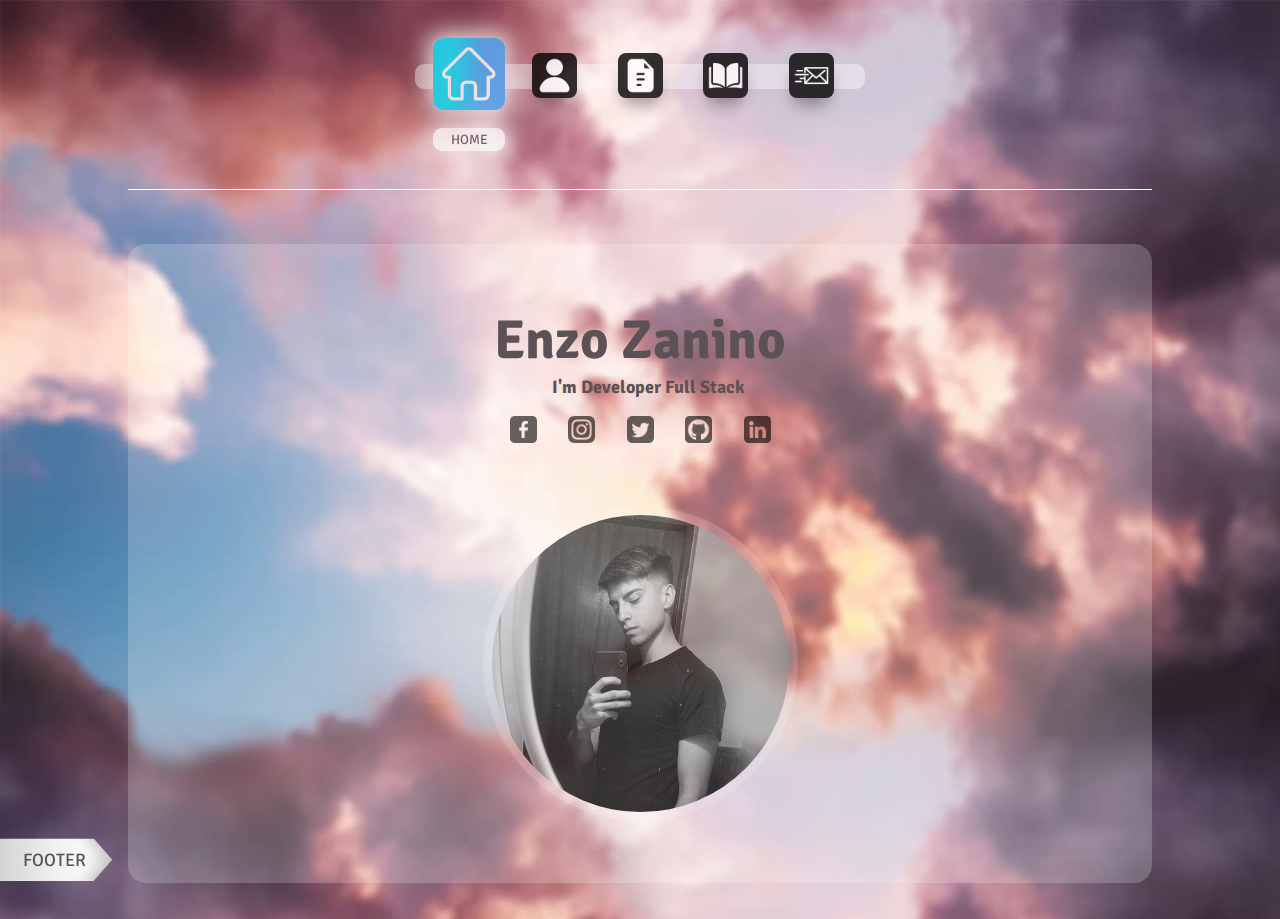
<file: index.html>
<!DOCTYPE html>
<html lang="en">
  <head>
    <meta charset="UTF-8" />
    <meta http-equiv="X-UA-Compatible" content="IE=edge" />
    <meta name="viewport" content="width=device-width, initial-scale=1.0" />
    <link rel="stylesheet" href="./css/style.css" />
    <!-- FUENTES -->
    <link rel="preconnect" href="https://fonts.googleapis.com">
    <link rel="preconnect" href="https://fonts.gstatic.com" crossorigin>
    <link href="https://fonts.googleapis.com/css2?family=Signika:wght@300;400;500&display=swap" rel="stylesheet">
    <!-- /FUENTES -->
    <meta name="description" content="Portfolio de Enzo Gabriel Zanino desarrollador Full Stack">
    <meta name="keywords" content="Portfolio, Cv, Argentina, San Luis, Villa Mercedes, Redes Sociales, Redes, FullStack, 
    Full Stack, Web Developer, Desarrollador Full Stack, Desarrollador FullStack, FrontEnd, Frontend, Backend, WEB">
    <title>HOME Enzo Zanino</title>
  </head>
  <body class="contenedor-general">
    <header class="contenedor-1">
      <div class="barra-menu">
        <div class="iconos">
          <a href="./index.html">
            <div class="seccion-home-in">
              <div class="icon-home-in">
              </div>
              <div class="name-home-in">
                <p>HOME</p>
              </div>
            </div>
          </a>
          <a href="./pages/4about.html">
            <div class="seccion-about">
              <div class="icon-about">
              </div>
              <div class="name-about">
                <p>ABOUT</p>
              </div>
            </div>
          </a>
          <a href="./pages/5resume.html">
            <div class="seccion-resume">
              <div class="icon-resume">
              </div>
              <div class="name-resume">
                <p>RESUME</p>
              </div>
            </div>
          </a>
          <a href="./pages/6portfolio.html">
            <div class="seccion-portfolio">
              <div class="icon-portfolio">
              </div>
              <div class="name-portfolio">
                <p>PORTFOLIO</p>
              </div>
            </div>
          </a>
          <a href="./pages/7contact.html">
            <div class="seccion-contact">
              <div class="icon-contact">
              </div>
              <div class="name-contact">
                <p>CONTACT</p>
              </div>
            </div>
          </a>
        </div>
      </div>
    </header>
    <div class="linea-intermedia"></div>
    <main class="contenedor-2">
      <div class="contenedor-divisor-index">
        <div class="content-left">
          <h1>Enzo Zanino</h1>
          <h2>I'm Developer Full Stack</h2>
          <div class="social-links">
            <a href="https://www.facebook.com/EnzoZanino2010" target="_blank"><div class="icon-facebook"></div></a>
            <a href="https://www.instagram.com/enzozanino/" target="_blank"><div class="icon-instagram"></div></a>
            <a href="https://twitter.com/EnzoZa00" target="_blank"><div class="icon-twitter"></div></a>
            <a href="https://github.com/EnzoZanino" target="_blank"><div class="icon-github"></div></a>
            <a href="https://www.linkedin.com/in/enzo-zanino-b70b77272/" target="_blank"><div class="icon-linkedin" target="_blank"></div></a>
          </div>
        </div>
        <div class="content-right">
          <div class="circle-perfil-e">
            <div class="circle-perfil-i"></div>
          </div>
        </div>
      </div>
    </main>
    <footer>
      <input type="checkbox" id="ribbon-footer">
      <label class="ribbon" for="ribbon-footer">
        <div class="txt-footer">
          <p>FOOTER</p>
        </div>
        <div class="footer-active">
          <p>COPYRIGHT ©All rights reserved</p>
        </div>
      </label>
    </footer>
  </body>
</html>
</file>
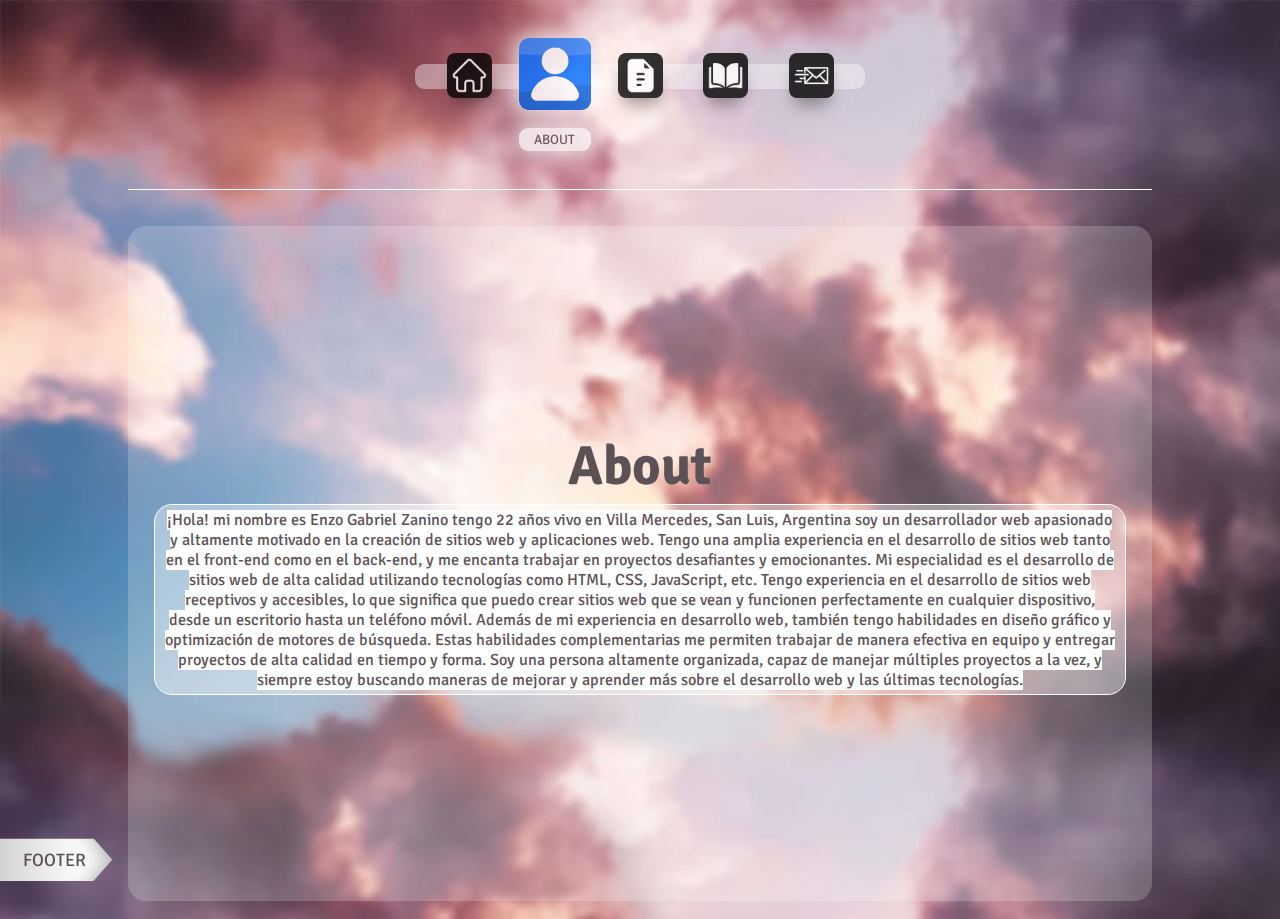
<file: pages/4about.html>
<!DOCTYPE html>
<html lang="en">
    <head>
        <meta charset="UTF-8" />
        <meta http-equiv="X-UA-Compatible" content="IE=edge" />
        <meta name="viewport" content="width=device-width, initial-scale=1.0" />
        <link rel="stylesheet" href="../css/style.css" />
        <!-- FUENTES -->
        <link rel="preconnect" href="https://fonts.googleapis.com">
        <link rel="preconnect" href="https://fonts.gstatic.com" crossorigin>
        <link href="https://fonts.googleapis.com/css2?family=Signika:wght@300;400;500&display=swap" rel="stylesheet">
        <!-- /FUENTES -->
        <meta name="description" content="Sobre mí Enzo Gabriel Zanino como desarrollador Full Stack">
        <meta name="keywords" content="Portfolio, Cv, Argentina, San Luis, Villa Mercedes, Redes Sociales, Redes, FullStack, 
        Full Stack, Web Developer, Desarrollador Full Stack, Desarrollador FullStack, FrontEnd, Frontend, Backend, WEB">
        <title>ABOUT</title>
    </head>
    <body class="contenedor-general">
        <header class="contenedor-1">
            <div class="barra-menu">
                <div class="iconos">
                <a href="../index.html">
                    <div class="seccion-home">
                        <div class="icon-home">
                        </div>
                        <div class="name-home">
                            <p>HOME</p>
                        </div>
                    </div>
                </a>
                <a href="../pages/4about.html">
                    <div class="seccion-about-in">
                        <div class="icon-about-in">
                        </div>
                        <div class="name-about-in">
                            <p>ABOUT</p>
                        </div>
                    </div>
                </a>
                <a href="../pages/5resume.html">
                    <div class="seccion-resume">
                        <div class="icon-resume">
                        </div>
                        <div class="name-resume">
                            <p>RESUME</p>
                        </div>
                    </div>
                </a>
                <a href="../pages/6portfolio.html">
                    <div class="seccion-portfolio">
                        <div class="icon-portfolio">
                        </div>
                        <div class="name-portfolio">
                            <p>PORTFOLIO</p>
                        </div>
                    </div>
                </a>
                <a href="../pages/7contact.html">
                    <div class="seccion-contact">
                        <div class="icon-contact">
                        </div>
                        <div class="name-contact">
                            <p>CONTACT</p>
                        </div>
                    </div>
                </a>
                </div>
            </div>
        </header>
        <div class="linea-intermedia"></div>
        <main class="contenedor-2">
            <div class="contenedor-divisor">
                <div class="contenedor-texto-about">
                    <h1>About</h1>
                    <p>
                        <mark>
                            ¡Hola! mi nombre es Enzo Gabriel Zanino tengo 22 años vivo en Villa Mercedes, San Luis, Argentina soy un desarrollador web apasionado y altamente motivado en la creación de sitios web y aplicaciones web. Tengo una amplia experiencia en el desarrollo de sitios web tanto en el front-end como en el back-end, y me encanta trabajar en proyectos desafiantes y emocionantes.
                            Mi especialidad es el desarrollo de sitios web de alta calidad utilizando tecnologías como HTML, CSS, JavaScript, etc. Tengo experiencia en el desarrollo de sitios web receptivos y accesibles, lo que significa que puedo crear sitios web que se vean y funcionen perfectamente en cualquier dispositivo, desde un escritorio hasta un teléfono móvil.
                            Además de mi experiencia en desarrollo web, también tengo habilidades en diseño gráfico y optimización de motores de búsqueda. Estas habilidades complementarias me permiten trabajar de manera efectiva en equipo y entregar proyectos de alta calidad en tiempo y forma.
                            Soy una persona altamente organizada, capaz de manejar múltiples proyectos a la vez, y siempre estoy buscando maneras de mejorar y aprender más sobre el desarrollo web y las últimas tecnologías.
                        </mark>
                    </p>
                </div>
            </div>
        </main>
    </body>
    <footer>
        <input type="checkbox" id="ribbon-footer">
        <label class="ribbon" for="ribbon-footer">
            <div class="txt-footer">
            <p>FOOTER</p>
            </div>
            <div class="footer-active">
            <p>©All rights reserved</p>
            </div>
        </label>
    </footer>
</html>
</file>
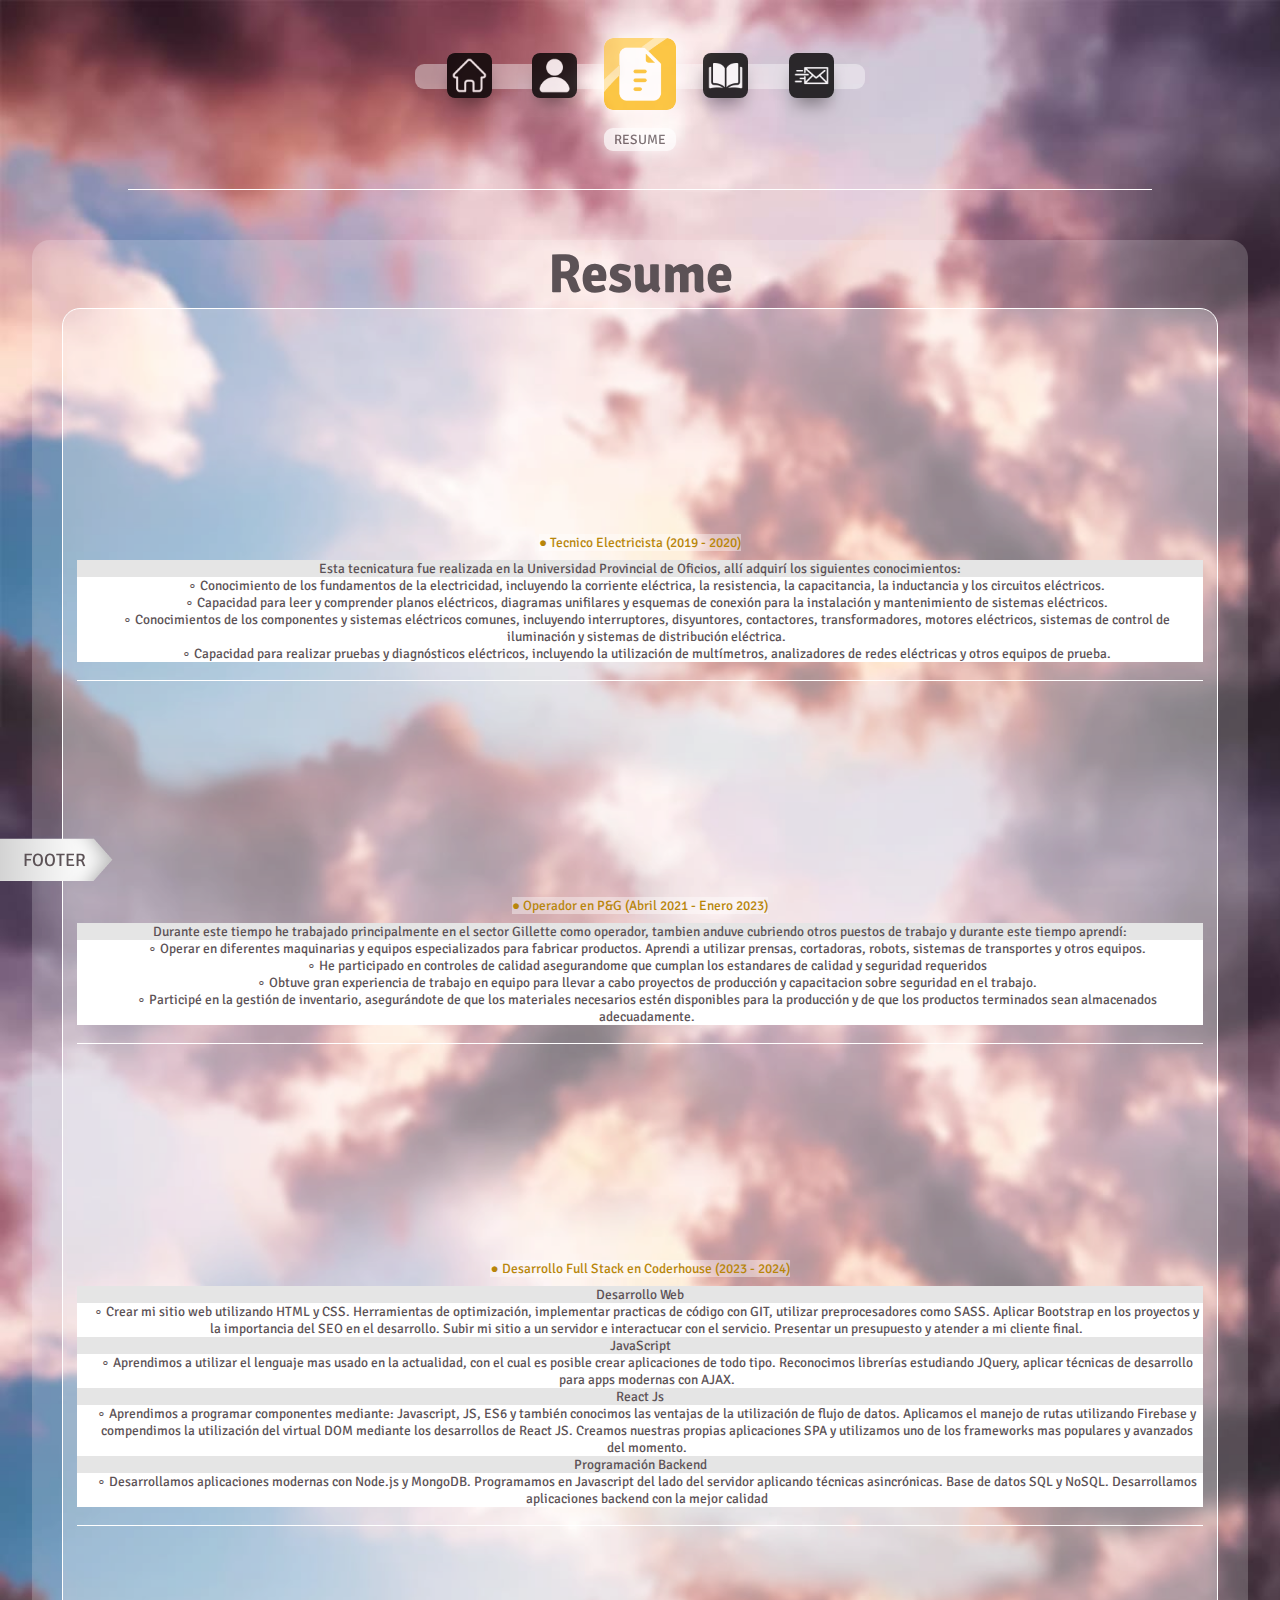
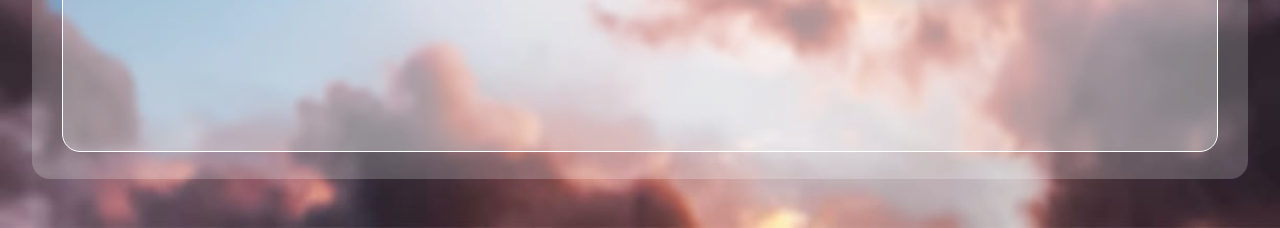
<file: pages/5resume.html>
<!DOCTYPE html>
<html lang="en">
    <head>
        <meta charset="UTF-8" />
        <meta http-equiv="X-UA-Compatible" content="IE=edge" />
        <meta name="viewport" content="width=device-width, initial-scale=1.0" />
        <link rel="stylesheet" href="../css/style.css" />
        <!-- FUENTES -->
        <link rel="preconnect" href="https://fonts.googleapis.com">
        <link rel="preconnect" href="https://fonts.gstatic.com" crossorigin>
        <link href="https://fonts.googleapis.com/css2?family=Signika:wght@300;400;500&display=swap" rel="stylesheet">
        <!-- /FUENTES -->
        <meta name="description" content="Experiencia y formacion academica Enzo Gabriel Zanino">
        <meta name="keywords" content="Portfolio, Cv, Argentina, San Luis, Villa Mercedes, Redes Sociales, Redes, FullStack, 
        Full Stack, Web Developer, Desarrollador Full Stack, Desarrollador FullStack, FrontEnd, Frontend, Backend, WEB">
        <title>RESUME</title>
    </head>
    <body class="contenedor-general">
        <div class="contenedor-1">
            <div class="barra-menu">
                <div class="iconos">
                    <a href="../index.html">
                        <div class="seccion-home">
                            <div class="icon-home">
                            </div>
                            <div class="name-home">
                                <p>HOME</p>
                            </div>
                        </div>
                    </a>
                <a href="../pages/4about.html">
                    <div class="seccion-about">
                        <div class="icon-about">
                        </div>
                        <div class="name-about">
                            <p>ABOUT</p>
                        </div>
                    </div>
                </a>
                <a href="../pages/5resume.html">
                    <div class="seccion-resume-in">
                        <div class="icon-resume-in">
                        </div>
                        <div class="name-resume-in">
                            <p>RESUME</p>
                        </div>
                    </div>
                </a>
                <a href="../pages/6portfolio.html">
                    <div class="seccion-portfolio">
                        <div class="icon-portfolio">
                        </div>
                        <div class="name-portfolio">
                            <p>PORTFOLIO</p>
                        </div>
                    </div>
                </a>
                <a href="../pages/7contact.html">
                    <div class="seccion-contact">
                        <div class="icon-contact">
                        </div>
                        <div class="name-contact">
                            <p>CONTACT</p>
                        </div>
                    </div>
                </a>
                </div>
            </div>
        </div>
        <div class="linea-intermedia"></div>
        <div class="contenedor-2 contenedor2-resume">
            <div class="contenedor-divisor-resume">
                <div class="contenido-resume">
                    <h1>Resume</h1>
                    <div class="edu-exp">
                        <div class="tecnico-electricista">
                            <p class="titulo-exp">
                                ● Tecnico Electricista (2019 - 2020)
                            </p>
                            <div class="descripcion">
                                <p class="seccion-exp">Esta tecnicatura fue realizada en la Universidad Provincial de Oficios, allí adquirí 
                                    los siguientes conocimientos:
                                </p>
                                <p class="descripcion-exp"> ∘ Conocimiento de los fundamentos de la electricidad, incluyendo la corriente eléctrica, la resistencia, 
                                    la capacitancia, la inductancia y los circuitos eléctricos.</p>
                                <p class="descripcion-exp"> ∘ Capacidad para leer y comprender planos eléctricos, diagramas unifilares y esquemas de 
                                    conexión para la instalación y mantenimiento de sistemas eléctricos.</p>
                                <p class="descripcion-exp"> ∘ Conocimientos de los componentes y sistemas eléctricos comunes, incluyendo interruptores, 
                                    disyuntores, contactores, transformadores, motores eléctricos, sistemas de control de iluminación 
                                    y sistemas de distribución eléctrica.</p>
                                <p class="descripcion-exp"> ∘ Capacidad para realizar pruebas y diagnósticos eléctricos, incluyendo la utilización de multímetros, 
                                    analizadores de redes eléctricas y otros equipos de prueba.</p>
                            </div>
                        </div>
                        <div class="operador">
                            <p class="titulo-exp"> 
                                ● Operador en P&G (Abril 2021 - Enero 2023)
                            </p>
                            <div class="descripcion">
                                <p class="seccion-exp"> Durante este tiempo he trabajado principalmente en el sector Gillette como operador,
                                    tambien anduve cubriendo otros puestos de trabajo y durante este tiempo aprendí:
                                </p>
                                <p class="descripcion-exp"> ∘ Operar en diferentes maquinarias y equipos especializados para fabricar
                                    productos. Aprendi a utilizar prensas, cortadoras, robots, sistemas de transportes y otros equipos.
                                </p>
                                <p class="descripcion-exp"> ∘ He participado en controles de calidad asegurandome que cumplan los estandares de calidad y seguridad requeridos</p>
                                <p class="descripcion-exp"> ∘ Obtuve gran experiencia de trabajo en equipo para llevar a cabo proyectos de producción y capacitacion
                                    sobre seguridad en el trabajo.
                                </p>
                                <p class="descripcion-exp"> ∘ Participé en la gestión de inventario, 
                                    asegurándote de que los materiales necesarios estén disponibles para la producción y de que los productos 
                                    terminados sean almacenados adecuadamente.
                                </p>
                            </div>
                        </div>
                        <div class="desarrollo-web">
                            <p class="titulo-exp"> 
                                ● Desarrollo Full Stack en Coderhouse (2023 - 2024)
                            </p>
                            <div class="descripcion">
                                <!-- <p> Esta carrera Full Stack me ha permitido desarrollar una variedad de habilidades y 
                                    conocimientos que me han preparado para enfrentar los desafíos del desarrollo de software de 
                                    manera eficiente y efectiva. He aprendido a trabajar en equipo, a diseñar y desarrollar 
                                    aplicaciones escalables y seguras, y a aplicar metodologías ágiles para proyectos de desarrollo 
                                    de software exitosos.
                                </p> -->
                                <p class="seccion-exp"> Desarrollo Web </p>
                                <p class="descripcion-exp"> ∘ Crear mi sitio web utilizando HTML y CSS. Herramientas de optimización, implementar 
                                    practicas de código con GIT, utilizar preprocesadores como SASS. Aplicar Bootstrap en los proyectos y la 
                                    importancia del SEO en el desarrollo. Subir mi sitio a un servidor e interactucar con el servicio. Presentar un 
                                    presupuesto y atender a mi cliente final.
                                </p>
                                <p class="seccion-exp"> JavaScript </p>
                                <p class="descripcion-exp"> ∘ Aprendimos a utilizar el lenguaje mas usado en la actualidad, con el cual es 
                                    posible crear aplicaciones de todo tipo. Reconocimos librerías estudiando JQuery, aplicar técnicas de 
                                    desarrollo para apps modernas con AJAX.
                                </p>
                                <p class="seccion-exp"> React Js </p>
                                <p class="descripcion-exp"> ∘ Aprendimos a programar componentes mediante: Javascript, JS, ES6 y también 
                                    conocimos las ventajas de la utilización de flujo de datos. Aplicamos el manejo de rutas utilizando 
                                    Firebase y compendimos la utilización del virtual DOM mediante los desarrollos de React JS. Creamos 
                                    nuestras propias aplicaciones SPA y utilizamos uno de los frameworks mas populares y avanzados del momento.
                                </p>
                                <p class="seccion-exp"> Programación Backend </p>
                                <p class="descripcion-exp"> ∘ Desarrollamos aplicaciones modernas con Node.js y MongoDB. Programamos en Javascript 
                                    del lado del servidor aplicando técnicas asincrónicas. Base de datos SQL y NoSQL. Desarrollamos aplicaciones 
                                    backend con la mejor calidad
                                </p>
                            </div> 
                        </div>
                    </div>
                </div>
            </div>
        </div>
    </body>
    <footer>
        <input type="checkbox" id="ribbon-footer">
        <label class="ribbon" for="ribbon-footer">
            <div class="txt-footer">
            <p>FOOTER</p>
            </div>
            <div class="footer-active">
            <p>©All rights reserved</p>
            </div>
        </label>
    </footer>
</html>
</file>
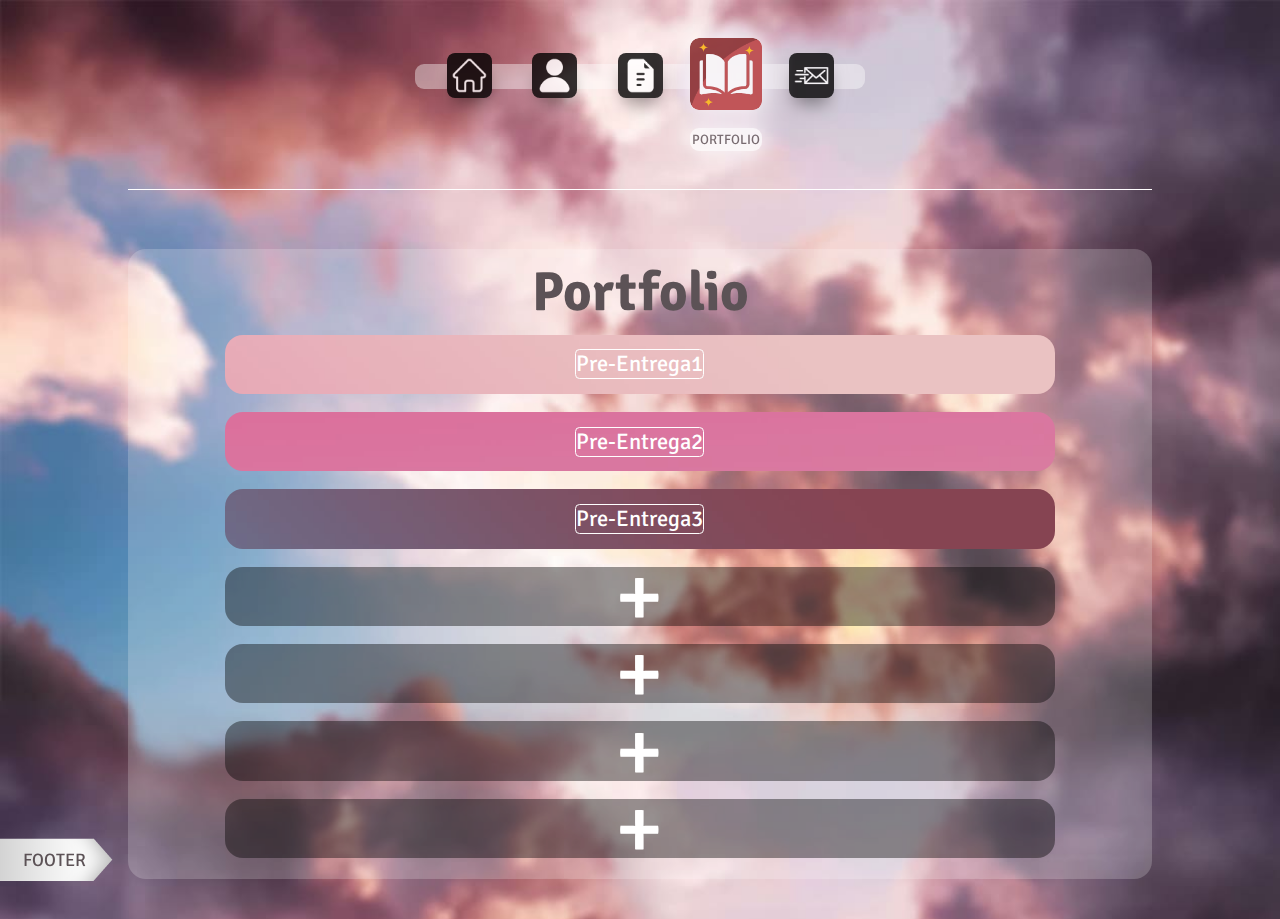
<file: pages/6portfolio.html>
<!DOCTYPE html>
<html lang="en">
    <head>
        <meta charset="UTF-8" />
        <meta http-equiv="X-UA-Compatible" content="IE=edge" />
        <meta name="viewport" content="width=device-width, initial-scale=1.0" />
        <link rel="stylesheet" href="../css/style.css" />
        <!-- FUENTES -->
        <link rel="preconnect" href="https://fonts.googleapis.com">
        <link rel="preconnect" href="https://fonts.gstatic.com" crossorigin>
        <link href="https://fonts.googleapis.com/css2?family=Signika:wght@300;400;500&display=swap" rel="stylesheet">
        <!-- /FUENTES -->
        <title>PORTFOLIO</title>
    </head>
    <body class="contenedor-general">
        <main class="contenedor-general">
            <header class="contenedor-1">
                <div class="barra-menu">
                    <div class="iconos">
                        <a href="../index.html">
                            <div class="seccion-home">
                                <div class="icon-home">
                                </div>
                                <div class="name-home">
                                    <p>HOME</p>
                                </div>
                            </div>
                        </a>
                    <a href="../pages/4about.html">
                        <div class="seccion-about">
                            <div class="icon-about">
                            </div>
                            <div class="name-about">
                                <p>ABOUT</p>
                            </div>
                        </div>
                    </a>
                    <a href="../pages/5resume.html">
                        <div class="seccion-resume">
                            <div class="icon-resume">
                            </div>
                            <div class="name-resume">
                                <p>RESUME</p>
                            </div>
                        </div>
                    </a>
                    <a href="../pages/6portfolio.html">
                        <div class="seccion-portfolio-in">
                            <div class="icon-portfolio-in">
                            </div>
                            <div class="name-portfolio-in">
                                <p>PORTFOLIO</p>
                            </div>
                        </div>
                    </a>
                    <a href="../pages/7contact.html">
                        <div class="seccion-contact">
                            <div class="icon-contact">
                            </div>
                            <div class="name-contact">
                                <p>CONTACT</p>
                            </div>
                        </div>
                    </a>
                    </div>
                </div>
            </header>
            <div class="linea-intermedia"></div>
            <main class="contenedor-2">
                <div class="contenedor-divisor-portfolio">
                    <div class="contenido-portfolio">
                        <h1>Portfolio</h1>
                        <div class="grid-contenido">
                            <div class="proyecto1">
                                <a href="https://enzozanino.github.io/pre-entrega1/" target="_blank">
                                    <p class="entrega">
                                        Pre-Entrega1
                                    </p>
                                </a>
                            </div>
                            <div class="proyecto2">
                                <a href="https://enzozanino.github.io/pre-entrega2/" target="_blank">
                                    <p class="entrega">
                                        Pre-Entrega2
                                    </p>
                                </a>
                            </div>
                            <div class="proyecto3">
                                <a href="https://enzozanino.github.io/pre_entrega3/" target="_blank">
                                    <p class="entrega">
                                        Pre-Entrega3
                                    </p>
                                </a>
                            </div>
                            <div class="agregar4">
                                <p class="mas">
                                    +
                                </p>
                            </div>
                            <div class="agregar2">
                                <p class="mas">
                                    +
                                </p>
                            </div>
                            <div class="agregar1">
                                <p class="mas">
                                    +
                                </p>
                            </div>
                            <div class="agregar11">
                                <p class="mas">
                                    +
                                </p>
                            </div>
                        </div>
                    </div>
                </div>
            </main>
        </main>
    </body>
    <footer>
        <input type="checkbox" id="ribbon-footer">
        <label class="ribbon" for="ribbon-footer">
            <div class="txt-footer">
            <p>FOOTER</p>
            </div>
            <div class="footer-active">
            <p>©All rights reserved</p>
            </div>
        </label>
    </footer>
</html>
</file>
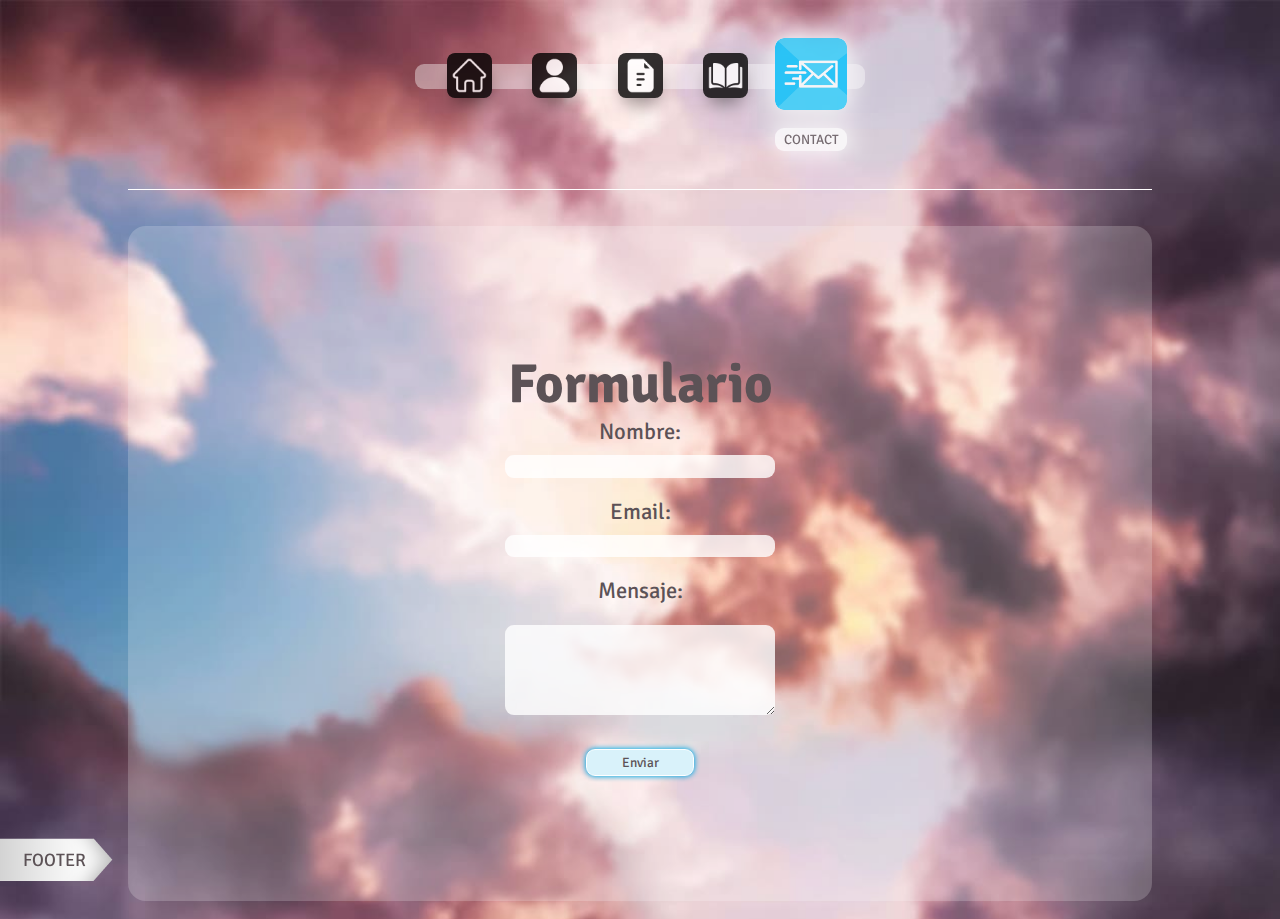
<file: pages/7contact.html>
<!DOCTYPE html>
<html lang="en">
    <head>
        <meta charset="UTF-8" />
        <meta http-equiv="X-UA-Compatible" content="IE=edge" />
        <meta name="viewport" content="width=device-width, initial-scale=1.0" />
        <link rel="stylesheet" href="../css/style.css" />
        <!-- FUENTES -->
        <link rel="preconnect" href="https://fonts.googleapis.com">
        <link rel="preconnect" href="https://fonts.gstatic.com" crossorigin>
        <link href="https://fonts.googleapis.com/css2?family=Signika:wght@300;400;500&display=swap" rel="stylesheet">
        <!-- /FUENTES -->
        <meta name="description" content="Formulario para contactar con Enzo Gabriel Zanino">
        <meta name="keywords" content="Portfolio, Cv, Argentina, San Luis, Villa Mercedes, Redes Sociales, Redes, FullStack, 
        Full Stack, Web Developer, Desarrollador Full Stack, Desarrollador FullStack, FrontEnd, Frontend, Backend, WEB">
        <title>CONTACT</title>
    </head>
    <body class="contenedor-general">
        <header class="contenedor-1">
            <div class="barra-menu">
                <div class="iconos">
                    <a href="../index.html">
                        <div class="seccion-home">
                            <div class="icon-home">
                            </div>
                            <div class="name-home">
                                <p>HOME</p>
                            </div>
                        </div>
                    </a>
                <a href="../pages/4about.html">
                    <div class="seccion-about">
                        <div class="icon-about">
                        </div>
                        <div class="name-about">
                            <p>ABOUT</p>
                        </div>
                    </div>
                </a>
                <a href="../pages/5resume.html">
                    <div class="seccion-resume">
                        <div class="icon-resume">
                        </div>
                        <div class="name-resume">
                            <p>RESUME</p>
                        </div>
                    </div>
                </a>
                <a href="../pages/6portfolio.html">
                    <div class="seccion-portfolio">
                        <div class="icon-portfolio">
                        </div>
                        <div class="name-portfolio">
                            <p>PORTFOLIO</p>
                        </div>
                    </div>
                </a>
                <a href="../pages/7contact.html">
                    <div class="seccion-contact-in">
                        <div class="icon-contact-in">
                        </div>
                        <div class="name-contact-in">
                            <p>CONTACT</p>
                        </div>
                    </div>
                </a>
                </div>
            </div>
        </header>
        <div class="linea-intermedia"></div>
        <main class="contenedor-2">
            <div class="contenedor-divisor">
                <div class="contenido-contact">
                    <h1>Formulario</h1>
                    <form action="enviar.php" method="post">
                        <label for="nombre">Nombre:</label>
                        <input type="text" id="nombre" name="nombre"><br><br>
                        <label for="email">Email:</label>
                        <input type="email" id="email" name="email"><br><br>
                        <label for="mensaje">Mensaje:</label><br>
                        <textarea id="mensaje" name="mensaje" rows="4" cols="50"></textarea><br><br>
                        <input type="button" class="button-submit" value="Enviar">  <!-- type="submit" -->
                    </form>
                </div>
            </div>
        </main>
    </body>
    <footer>
        <input type="checkbox" id="ribbon-footer">
        <label class="ribbon" for="ribbon-footer">
            <div class="txt-footer">
            <p>FOOTER</p>
            </div>
            <div class="footer-active">
            <p>©All rights reserved</p>
            </div>
        </label>
    </footer>
</html>
</file>
<file: css/style.css>
* {
  padding: 0px;
  margin: 0px;
  box-sizing: border-box;
  font-family: "Signika", sans-serif;
  color: rgb(92, 82, 86);
}

h1 {
  font-size: 6.1vh;
}

h2 {
  padding-left: 6.5vh;
  padding-top: 0.2vh;
  font-size: 2vh;
}

/* @Extend */
.seccion-in, .contenedor-general .contenedor-1 .barra-menu .iconos .seccion-contact-in, .contenedor-general .contenedor-1 .barra-menu .iconos .seccion-portfolio-in, .contenedor-general .contenedor-1 .barra-menu .iconos .seccion-resume-in, .contenedor-general .contenedor-1 .barra-menu .iconos .seccion-about-in, .contenedor-general .contenedor-1 .barra-menu .iconos .seccion-home-in {
  display: flex;
  align-items: center;
  height: 8vh;
  width: 18vh;
  margin-left: 10vh;
}

.icon-in, .contenedor-general .contenedor-1 .barra-menu .iconos .seccion-contact-in .icon-contact-in, .contenedor-general .contenedor-1 .barra-menu .iconos .seccion-portfolio-in .icon-portfolio-in, .contenedor-general .contenedor-1 .barra-menu .iconos .seccion-resume-in .icon-resume-in, .contenedor-general .contenedor-1 .barra-menu .iconos .seccion-about-in .icon-about-in, .contenedor-general .contenedor-1 .barra-menu .iconos .seccion-home-in .icon-home-in {
  background-color: white;
  background-size: cover;
  height: 8vh;
  width: 8vh;
  border-radius: 1vh;
  filter: opacity(100%);
  box-shadow: 0px 0px 23px 5px white;
}

.name-in, .contenedor-general .contenedor-1 .barra-menu .iconos .seccion-contact-in .name-contact-in, .contenedor-general .contenedor-1 .barra-menu .iconos .seccion-portfolio-in .name-portfolio-in, .contenedor-general .contenedor-1 .barra-menu .iconos .seccion-resume-in .name-resume-in, .contenedor-general .contenedor-1 .barra-menu .iconos .seccion-about-in .name-about-in, .contenedor-general .contenedor-1 .barra-menu .iconos .seccion-home-in .name-home-in {
  display: flex;
  justify-content: center;
  align-items: center;
  background-color: white;
  box-shadow: 0px 0px 23px 5px white;
  border-radius: 1vh;
  height: 2.5vh;
  width: 8vh;
  margin-left: 2vh;
  transition: 0.5s;
}

.seccion-out, .contenedor-general .contenedor-1 .barra-menu .iconos .seccion-home, .contenedor-general .contenedor-1 .barra-menu .iconos .seccion-contact, .contenedor-general .contenedor-1 .barra-menu .iconos .seccion-portfolio, .contenedor-general .contenedor-1 .barra-menu .iconos .seccion-resume, .contenedor-general .contenedor-1 .barra-menu .iconos .seccion-about {
  display: flex;
  align-items: center;
  height: 5vh;
  width: 18vh;
  transition: 1s;
  margin-left: 13vh;
}

.icon-out, .contenedor-general .contenedor-1 .barra-menu .iconos .seccion-home .icon-home, .contenedor-general .contenedor-1 .barra-menu .iconos .seccion-contact .icon-contact, .contenedor-general .contenedor-1 .barra-menu .iconos .seccion-portfolio .icon-portfolio, .contenedor-general .contenedor-1 .barra-menu .iconos .seccion-resume .icon-resume, .contenedor-general .contenedor-1 .barra-menu .iconos .seccion-about .icon-about {
  background-color: white;
  height: 5vh;
  width: 5vh;
  background-size: cover;
  border-radius: 8px;
  box-shadow: 0px 12px 18px -6px black;
  transition: 1s;
}

.icon-hover, .contenedor-general .contenedor-1 .barra-menu .iconos .seccion-home .icon-home:hover, .contenedor-general .contenedor-1 .barra-menu .iconos .seccion-contact .icon-contact:hover, .contenedor-general .contenedor-1 .barra-menu .iconos .seccion-portfolio .icon-portfolio:hover, .contenedor-general .contenedor-1 .barra-menu .iconos .seccion-resume .icon-resume:hover, .contenedor-general .contenedor-1 .barra-menu .iconos .seccion-about .icon-about:hover {
  margin-left: -1.5vh;
  box-shadow: 0px 0px 23px 5px white;
  background-size: cover;
  height: 8vh;
  width: 8vh;
  border-radius: 12px;
  filter: opacity(100%);
}

.name-out, .contenedor-general .contenedor-1 .barra-menu .iconos .seccion-home .name-home, .contenedor-general .contenedor-1 .barra-menu .iconos .seccion-contact .name-contact, .contenedor-general .contenedor-1 .barra-menu .iconos .seccion-portfolio .name-portfolio, .contenedor-general .contenedor-1 .barra-menu .iconos .seccion-resume .name-resume, .contenedor-general .contenedor-1 .barra-menu .iconos .seccion-about .name-about {
  display: flex;
  justify-content: center;
  align-items: center;
  z-index: -1;
  position: relative;
  right: 6.5vh;
  border-radius: 1vh;
  height: 1.25vh;
  width: 4vh;
  margin-left: 2vh;
  background-color: white;
  transition: 0.5s;
  font-size: 1vh;
}

.icon-hover-out, .contenedor-general .contenedor-1 .barra-menu .iconos .seccion-home:hover .icon-home, .contenedor-general .contenedor-1 .barra-menu .iconos .seccion-contact:hover .icon-contact, .contenedor-general .contenedor-1 .barra-menu .iconos .seccion-portfolio:hover .icon-portfolio, .contenedor-general .contenedor-1 .barra-menu .iconos .seccion-resume:hover .icon-resume, .contenedor-general .contenedor-1 .barra-menu .iconos .seccion-about:hover .icon-about {
  margin-left: -1.5vh;
  box-shadow: 0px 0px 23px 5px white;
  background-size: cover;
  height: 8vh;
  width: 8vh;
  border-radius: 12px;
  filter: opacity(100%);
}

.name-hover-out, .contenedor-general .contenedor-1 .barra-menu .iconos .seccion-home:hover .name-home, .contenedor-general .contenedor-1 .barra-menu .iconos .seccion-contact:hover .name-contact, .contenedor-general .contenedor-1 .barra-menu .iconos .seccion-portfolio:hover .name-portfolio, .contenedor-general .contenedor-1 .barra-menu .iconos .seccion-resume:hover .name-resume, .contenedor-general .contenedor-1 .barra-menu .iconos .seccion-about:hover .name-about {
  transform: translateX(6.5vh);
  height: 2.5vh;
  width: 8vh;
  font-size: 1.5vh;
  box-shadow: 0px 0px 23px 5px white;
}

.icon-socials, .contenedor-general .contenedor-2 .contenedor-divisor-index .content-left .social-links .icon-linkedin, .contenedor-general .contenedor-2 .contenedor-divisor-index .content-left .social-links .icon-github, .contenedor-general .contenedor-2 .contenedor-divisor-index .content-left .social-links .icon-twitter, .contenedor-general .contenedor-2 .contenedor-divisor-index .content-left .social-links .icon-instagram, .contenedor-general .contenedor-2 .contenedor-divisor-index .content-left .social-links .icon-facebook {
  height: 3vh;
  width: 3vh;
  border-radius: 0.5vh;
  transition: 0.5s;
  background-size: cover;
}

/* @Extend */
/* @MAP */
/* @MAP */
.contenedor-general {
  height: 100vh;
  width: 100%;
  display: flex;
  justify-content: center;
  align-items: center;
  background-image: url(../img/cielo2large.jpg);
  background-size: cover;
}
.contenedor-general .contenedor-1 {
  height: 100vh;
  width: 18%;
  display: flex;
  justify-content: start;
  align-items: center;
  color: black;
  font-size: 1.5vh;
  font-family: "Signika", sans-serif;
}
.contenedor-general .contenedor-1 .barra-menu {
  margin-left: 30%;
  height: 50vh;
  width: 2.75vh;
  display: flex;
  flex-direction: column;
  justify-content: center;
  align-items: center;
  border-radius: 1vh;
  background-image: url(../img/backgroundOPC/white50.png);
  filter: opacity(80%);
  transition: 1.5s;
}
.contenedor-general .contenedor-1 .barra-menu:hover {
  height: 52vh;
  filter: opacity(90%);
}
.contenedor-general .contenedor-1 .barra-menu .iconos {
  height: 95%;
  width: 100%;
  display: flex;
  flex-direction: column;
  justify-content: space-around;
  align-items: center;
}
.contenedor-general .contenedor-1 .barra-menu .iconos a {
  text-decoration: none;
}
.contenedor-general .contenedor-1 .barra-menu .iconos .seccion-home-in .icon-home-in {
  background-image: url(../img/logo-home2.png);
}
.contenedor-general .contenedor-1 .barra-menu .iconos .seccion-about .icon-about {
  background-image: url(../img/logo-about.png);
}
.contenedor-general .contenedor-1 .barra-menu .iconos .seccion-about .icon-about:hover {
  background-image: url(../img/logo-about2.png);
}
.contenedor-general .contenedor-1 .barra-menu .iconos .seccion-about:hover {
  height: 8vh;
}
.contenedor-general .contenedor-1 .barra-menu .iconos .seccion-about:hover .icon-about {
  background-image: url(../img/logo-about2v2.png);
}
.contenedor-general .contenedor-1 .barra-menu .iconos .seccion-resume .icon-resume {
  background-image: url(../img/logo-resume.png);
}
.contenedor-general .contenedor-1 .barra-menu .iconos .seccion-resume .icon-resume:hover {
  background-image: url(../img/logo-resume2.png);
}
.contenedor-general .contenedor-1 .barra-menu .iconos .seccion-resume:hover {
  height: 8vh;
}
.contenedor-general .contenedor-1 .barra-menu .iconos .seccion-resume:hover .icon-resume {
  background-image: url(../img/logo-resume2v2.png);
}
.contenedor-general .contenedor-1 .barra-menu .iconos .seccion-portfolio .icon-portfolio {
  background-image: url(../img/logo-portfolio.png);
}
.contenedor-general .contenedor-1 .barra-menu .iconos .seccion-portfolio .icon-portfolio:hover {
  background-image: url(../img/logo-portfolio2.png);
}
.contenedor-general .contenedor-1 .barra-menu .iconos .seccion-portfolio:hover {
  height: 8vh;
}
.contenedor-general .contenedor-1 .barra-menu .iconos .seccion-portfolio:hover .icon-portfolio {
  background-image: url(../img/logo-portfolio2.png);
}
.contenedor-general .contenedor-1 .barra-menu .iconos .seccion-contact .icon-contact {
  background-image: url(../img/logo-contacto.png);
}
.contenedor-general .contenedor-1 .barra-menu .iconos .seccion-contact .icon-contact:hover {
  background-image: url(../img/logo-contacto2.png);
}
.contenedor-general .contenedor-1 .barra-menu .iconos .seccion-contact:hover {
  height: 8vh;
}
.contenedor-general .contenedor-1 .barra-menu .iconos .seccion-contact:hover .icon-contact {
  background-image: url(../img/logo-contacto2.png);
}
.contenedor-general .linea-intermedia {
  height: 80vh;
  width: 0.1px;
  border-left: solid 1.5px white;
}
.contenedor-general .contenedor-2 {
  height: 100vh;
  width: 82%;
  display: flex;
  justify-content: center;
  align-items: center;
  margin-top: 2vh;
}
.contenedor-general .contenedor-2 .contenedor-divisor-index {
  display: flex;
  justify-content: space-evenly;
  height: 60vh;
  width: 80%;
  border-radius: 2vh;
  background-image: url(../img/backgroundOPC/white20.png);
}
.contenedor-general .contenedor-2 .contenedor-divisor-index .content-left {
  display: flex;
  flex-direction: column;
  justify-content: center;
  font-family: "Signika", sans-serif;
  border-radius: 2vh;
}
.contenedor-general .contenedor-2 .contenedor-divisor-index .content-left .social-links {
  display: flex;
  justify-content: space-around;
  height: 3vh;
  width: 32.5vh;
  margin-top: 2vh;
  filter: opacity(60%);
}
.contenedor-general .contenedor-2 .contenedor-divisor-index .content-left .social-links .icon-facebook {
  background-image: url(../img/logo-facebook.png);
}
.contenedor-general .contenedor-2 .contenedor-divisor-index .content-left .social-links .icon-facebook:hover {
  background-image: url(../img/logo-facebook2.png);
}
.contenedor-general .contenedor-2 .contenedor-divisor-index .content-left .social-links .icon-instagram {
  background-image: url(../img/logo-instagram.png);
}
.contenedor-general .contenedor-2 .contenedor-divisor-index .content-left .social-links .icon-instagram:hover {
  background-image: url(../img/logo-instagram2.png);
}
.contenedor-general .contenedor-2 .contenedor-divisor-index .content-left .social-links .icon-twitter {
  background-image: url(../img/logo-twitter.png);
}
.contenedor-general .contenedor-2 .contenedor-divisor-index .content-left .social-links .icon-twitter:hover {
  background-image: url(../img/logo-twitter2.png);
}
.contenedor-general .contenedor-2 .contenedor-divisor-index .content-left .social-links .icon-github {
  background-image: url(../img/logo-github.png);
}
.contenedor-general .contenedor-2 .contenedor-divisor-index .content-left .social-links .icon-github:hover {
  background-image: url(../img/logo-github2.png);
}
.contenedor-general .contenedor-2 .contenedor-divisor-index .content-left .social-links .icon-linkedin {
  background-image: url(../img/logo-linkedin.png);
}
.contenedor-general .contenedor-2 .contenedor-divisor-index .content-left .social-links .icon-linkedin:hover {
  background-image: url(../img/logo-linkedin2.png);
}
.contenedor-general .contenedor-2 .contenedor-divisor-index .content-right {
  display: flex;
  justify-content: end;
  align-items: center;
  filter: opacity(80%);
  /* background-image: url(../img/perfil.png); background-size: cover; filter: opacity(60%); */
}
.contenedor-general .contenedor-2 .contenedor-divisor-index .content-right .circle-perfil-e {
  display: flex;
  justify-content: center;
  align-items: center;
  height: 35vh;
  width: 35vh;
  background-image: url(../img/backgroundOPC/white20.png);
  border-radius: 30vh;
}
.contenedor-general .contenedor-2 .contenedor-divisor-index .content-right .circle-perfil-e .circle-perfil-i {
  height: 33vh;
  width: 33vh;
  background-color: lightslategray;
  background-image: url(../img/enzoo.jpg);
  background-size: cover;
  border-radius: 40vh;
}
.contenedor-general footer {
  position: absolute;
  left: 0;
  bottom: 0;
  width: 100%;
}
.contenedor-general footer .ribbon {
  position: fixed;
  left: -6.5vh; /* top: 13vh; */
  bottom: 2vh;
  cursor: pointer;
  width: 19vh;
  height: 5vh;
  z-index: 4;
  display: flex;
  justify-content: end;
  transition: 2.5s;
  background-image: url(../img/ribbon-left.png);
  background-size: cover;
  transition: 1s;
}
.contenedor-general footer .ribbon:hover {
  transform: translateX(3.25vh);
}
.contenedor-general footer .ribbon .txt-footer {
  position: relative;
  right: 3vh;
  display: flex;
  align-items: center;
  font-size: 2vh;
  height: 5vh;
  width: 7vh;
  text-align: center;
}
.contenedor-general footer .ribbon .footer-active {
  display: none;
}
.contenedor-general footer input {
  display: none;
}
.contenedor-general footer input:checked + .ribbon {
  left: 0vh;
  bottom: 0;
  background-image: url(../img/barra-h.jpg);
  height: 10vh;
  width: 100%;
  transition: 0.5s;
  display: flex;
  justify-content: center;
  align-items: center;
}
.contenedor-general footer input:checked + .ribbon:hover {
  transform: translateX(0vh);
}
.contenedor-general footer input:checked + .ribbon .txt-footer {
  display: none;
}
.contenedor-general footer input:checked + .ribbon .footer-active {
  display: block;
}

.contenedor-general .contenedor-1 .barra-menu .iconos .seccion-home .icon-home {
  background-image: url(../img/logo-home.png);
}
.contenedor-general .contenedor-1 .barra-menu .iconos .seccion-home .icon-home:hover {
  background-image: url(../img/logo-home2.png);
}
.contenedor-general .contenedor-1 .barra-menu .iconos .seccion-home:hover {
  height: 8vh;
}
.contenedor-general .contenedor-1 .barra-menu .iconos .seccion-home:hover .icon-home {
  background-image: url(../img/logo-home2.png);
}
.contenedor-general .contenedor-1 .barra-menu .iconos .seccion-about-in .icon-about-in {
  background-image: url(../img/logo-about2v2.png);
}
.contenedor-general .contenedor-2 .contenedor-divisor {
  display: flex;
  justify-content: center;
  align-items: center;
  height: 60vh;
  width: 80%;
  border-radius: 2vh;
  background-image: url(../img/backgroundOPC/white20.png);
}
.contenedor-general .contenedor-2 .contenedor-divisor .contenedor-texto-about {
  display: flex;
  flex-direction: column;
  justify-content: center;
  align-items: center;
  width: 90%;
  text-align: center;
  font-family: "Signika", sans-serif;
  color: rgb(92, 82, 86);
}
.contenedor-general .contenedor-2 .contenedor-divisor .contenedor-texto-about p {
  font-size: 2vh;
  padding: 4vh 8vh;
  border: solid 1px white;
  border-radius: 2vh;
  background-image: url(../img/backgroundOPC/white40.png);
}
.contenedor-general .contenedor-2 .contenedor-divisor .contenedor-texto-about p mark {
  color: rgb(92, 82, 86);
  background-color: white;
}

.contenedor-general .contenedor-1 .barra-menu .iconos .seccion-resume-in .icon-resume-in {
  background-image: url(../img/logo-resume2v2.png);
}
.contenedor-general .contenedor-2 .contenedor-divisor-resume {
  display: flex;
  justify-content: center;
  align-items: center;
  height: 90vh;
  width: 90%;
  border-radius: 2vh;
  background-image: url(../img/backgroundOPC/white20.png);
}
.contenedor-general .contenedor-2 .contenedor-divisor-resume .contenido-resume {
  display: flex;
  flex-direction: column;
  align-items: center;
  height: 100%;
  width: 100%;
  font-size: 1.5vh;
}
.contenedor-general .contenedor-2 .contenedor-divisor-resume .contenido-resume .edu-exp {
  margin-bottom: 3vh;
  padding: 2.5vh 1.5vh;
  height: 100%;
  width: 95%;
  background-image: url(../img/backgroundOPC/white30.png);
  border: solid 1px white;
  border-radius: 2vh;
  display: grid;
  gap: 1.5vh;
  grid-template: repeat(1, 1fr)/repeat(3, 1fr);
  grid-template-areas: "tecnico operador desarrollador";
  text-align: center;
}
.contenedor-general .contenedor-2 .contenedor-divisor-resume .contenido-resume .titulo-exp {
  margin-bottom: 1vh;
  color: darkgoldenrod;
  background-image: url(../img/backgroundOPC/white40.png);
}
.contenedor-general .contenedor-2 .contenedor-divisor-resume .contenido-resume .seccion-exp {
  background-image: url(../img/backgroundOPC/black10.png);
}
.contenedor-general .contenedor-2 .contenedor-divisor-resume .contenido-resume .descripcion-exp {
  margin-left: 1.5vh;
}
.contenedor-general .contenedor-2 .contenedor-divisor-resume .contenido-resume .descripcion {
  background-color: white;
}
.contenedor-general .contenedor-2 .contenedor-divisor-resume .contenido-resume .tecnico-electricista {
  display: flex;
  flex-direction: column;
  align-items: center;
  justify-content: center;
  border-left: solid 1px white;
  margin-left: 1vh;
  padding-left: 2vh;
  grid-area: tecnico;
}
.contenedor-general .contenedor-2 .contenedor-divisor-resume .contenido-resume .operador {
  display: flex;
  flex-direction: column;
  align-items: center;
  justify-content: center;
  border-left: solid 1px white;
  grid-area: operador;
  margin-left: 1vh;
  padding-left: 2vh;
}
.contenedor-general .contenedor-2 .contenedor-divisor-resume .contenido-resume .desarrollo-web {
  display: flex;
  flex-direction: column;
  align-items: center;
  justify-content: center;
  border-left: solid 1px white;
  grid-area: desarrollador;
  margin-left: 1vh;
  padding-left: 2vh;
}

.resume-bg {
  background-image: url(../img/cielo2large.jpg);
}

.contenedor-general .contenedor-1 .barra-menu .iconos .seccion-portfolio-in .icon-portfolio-in {
  background-image: url(../img/logo-portfolio2.png);
}
.contenedor-general .contenedor-2 .contenedor-divisor-portfolio {
  display: flex;
  justify-content: center;
  height: 70vh;
  width: 80%;
  padding-top: 1vh;
  border-radius: 2vh;
  background-image: url(../img/backgroundOPC/white20.png);
}
.contenedor-general .contenedor-2 .contenedor-divisor-portfolio .contenido-portfolio {
  height: 95%;
  width: 90%;
  display: flex;
  flex-direction: column;
  align-items: center;
  border-radius: 2vh;
}
.contenedor-general .contenedor-2 .contenedor-divisor-portfolio .contenido-portfolio .grid-contenido {
  text-align: center;
  height: 90%;
  width: 90%;
  margin: 1vh;
  gap: 2vh;
  display: grid;
  grid-template: repeat(3, 18vh)/repeat(4, 1fr);
  /* grid-template-areas:
      "proyecto1 proyecto3 agregar2 agregar2"
      "proyecto1 agregar4 agregar4 agregar1"
      "proyecto2 agregar4 agregar4 agregar11"
  ; */
}
.contenedor-general .contenedor-2 .contenedor-divisor-portfolio .contenido-portfolio .grid-contenido div {
  background-image: url(../img/backgroundOPC/black40.png);
  border-radius: 2vh;
  display: flex;
  justify-content: center;
  align-items: center;
}
.contenedor-general .contenedor-2 .contenedor-divisor-portfolio .contenido-portfolio .grid-contenido div a {
  text-decoration: none;
  border: solid 1px white;
  border-radius: 0.5vh;
}
.contenedor-general .contenedor-2 .contenedor-divisor-portfolio .contenido-portfolio .grid-contenido .proyecto1 {
  background-image: url(../img/img_portfolio/proyecto1.jpg);
  background-size: cover;
  grid-area: proyecto1;
  grid-column-start: span 1;
  grid-column-end: 2;
  grid-row-start: span 2;
  grid-row-end: 3;
}
.contenedor-general .contenedor-2 .contenedor-divisor-portfolio .contenido-portfolio .grid-contenido .proyecto2 {
  background-image: url(../img/img_portfolio/proyecto2.jpg);
  background-size: cover;
  grid-area: proyecto2;
  grid-column-start: span 1;
  grid-column-end: 2;
  grid-row-start: span 1;
  grid-row-end: 4;
}
.contenedor-general .contenedor-2 .contenedor-divisor-portfolio .contenido-portfolio .grid-contenido .proyecto3 {
  background-image: url(../img/img_portfolio/proyecto3.jpg);
  background-size: cover;
  grid-area: proyecto3;
  grid-column-start: span 1;
  grid-column-end: 3;
  grid-row-start: span 1;
  grid-row-end: 2;
}
.contenedor-general .contenedor-2 .contenedor-divisor-portfolio .contenido-portfolio .grid-contenido .agregar4 {
  grid-area: agregar4;
  grid-column-start: span 2;
  grid-column-end: 4;
  grid-row-start: span 2;
  grid-row-end: 4;
}
.contenedor-general .contenedor-2 .contenedor-divisor-portfolio .contenido-portfolio .grid-contenido .agregar2 {
  grid-area: agregar2;
  grid-column-start: span 2;
  grid-column-end: 5;
  grid-row-start: span 1;
  grid-row-end: 2;
}
.contenedor-general .contenedor-2 .contenedor-divisor-portfolio .contenido-portfolio .grid-contenido .agregar1 {
  grid-area: agregar1;
  grid-column-start: span 1;
  grid-column-end: 5;
  grid-row-start: span 1;
  grid-row-end: 3;
}
.contenedor-general .contenedor-2 .contenedor-divisor-portfolio .contenido-portfolio .grid-contenido .agregar11 {
  grid-area: agregar1;
  grid-column-start: span 1;
  grid-column-end: 5;
  grid-row-start: span 1;
  grid-row-end: 4;
}
.contenedor-general .contenedor-2 .contenedor-divisor-portfolio .contenido-portfolio .grid-contenido .entrega {
  font-size: 2.5vh;
  color: white;
}
.contenedor-general .contenedor-2 .contenedor-divisor-portfolio .contenido-portfolio .grid-contenido .mas {
  font-size: 10vh;
  color: white;
}

.contenedor-general .contenedor-1 .barra-menu .iconos .seccion-contact-in .icon-contact-in {
  background-image: url(../img/logo-contacto2.png);
}
.contenedor-general .contenedor-2 .contenedor-divisor .contenido-contact {
  flex-direction: column;
  display: flex;
  flex-direction: column;
  justify-content: center;
  align-items: center;
  width: 90%;
  height: 90%;
  text-align: center;
  font-family: "Signika", sans-serif;
  color: rgb(92, 82, 86);
}
.contenedor-general .contenedor-2 .contenedor-divisor .contenido-contact label {
  font-size: 2.5vh;
  display: block;
}
.contenedor-general .contenedor-2 .contenedor-divisor .contenido-contact input {
  background: transparent;
  background-image: url(../img/backgroundOPC/white80.png);
  border: none;
  border-radius: 1vh;
  margin-top: 1vh;
  text-align: center;
  height: 2.5vh;
  width: 30vh;
}
.contenedor-general .contenedor-2 .contenedor-divisor .contenido-contact textarea {
  background: transparent;
  background-image: url(../img/backgroundOPC/white80.png);
  border: none;
  border-radius: 1vh;
  height: 10vh;
  width: 30vh;
  padding: 0.5vh;
}
.contenedor-general .contenedor-2 .contenedor-divisor .contenido-contact .button-submit {
  cursor: pointer;
  font-family: "Signika", sans-serif;
  font-size: 1.5vh;
  color: rgb(92, 82, 86);
  box-shadow: 0px 0px 5px 1px rgb(22, 175, 230);
  border: solid 1px white;
  background-color: rgb(67, 188, 231);
  height: 3vh;
  width: 12vh;
}
.contenedor-general .contenedor-2 .contenedor-divisor .contenido-contact .button-submit:active {
  font-size: 1.5vh;
  background-color: rgb(7, 40, 52);
  box-shadow: 0px 0px 5px 1px rgb(255, 255, 255);
  border: solid 1px black;
  color: white;
}

/* @Media (max-width ...px) { */
@media (max-width: 1300px) {
  .contenedor-general {
    display: flex;
    flex-direction: column;
    height: auto;
    width: 100%;
  }
  .contenedor-general .contenedor-1 {
    height: 12vh;
    width: 100%;
    margin-top: 2.5vh;
    margin-bottom: 4vh;
    display: flex;
    justify-content: center;
    align-items: center;
  }
  .contenedor-general .contenedor-1 .barra-menu {
    margin-left: 0;
    height: 2.75vh;
    width: 50vh;
    display: flex;
    flex-direction: row;
    justify-content: space-around;
    border-radius: 1vh;
    background-image: url(../img/backgroundOPC/white50.png);
    filter: opacity(80%);
    transition: 1.5s;
  }
  .contenedor-general .contenedor-1 .barra-menu:hover {
    width: 52vh;
    height: 2.75vh;
    filter: opacity(90%);
  }
  .contenedor-general .contenedor-1 .barra-menu .iconos {
    height: 100%;
    width: 95%;
    display: flex;
    flex-direction: row;
    justify-content: space-around;
    align-items: center;
    /* <<<SECCION-OUT>>> <<<SECCION-OUT>>> <<<SECCION-OUT>>> <<<SECCION-OUT>>> <<<SECCION-OUT>>> <<<SECCION-OUT>>> <<<SECCION-OUT>>> <<<SECCION-OUT>>> */
    /* <<<SECCION-OUT>>> <<<SECCION-OUT>>> <<<SECCION-OUT>>> <<<SECCION-OUT>>> <<<SECCION-OUT>>> <<<SECCION-OUT>>> <<<SECCION-OUT>>> <<<SECCION-OUT>>> */
    /* <<<SECCION-OUT>>> <<<SECCION-OUT>>> <<<SECCION-OUT>>> <<<SECCION-OUT>>> <<<SECCION-OUT>>> <<<SECCION-OUT>>> <<<SECCION-OUT>>> <<<SECCION-OUT>>> */
    /* <<<SECCION-OUT>>> <<<SECCION-OUT>>> <<<SECCION-OUT>>> <<<SECCION-OUT>>> <<<SECCION-OUT>>> <<<SECCION-OUT>>> <<<SECCION-OUT>>> <<<SECCION-OUT>>> */
    /* <<<SECCION-IN>>> <<<SECCION-IN>>> <<<SECCION-IN>>> <<<SECCION-IN>>> <<<SECCION-IN>>> <<<SECCION-IN>>> <<<SECCION-IN>>> */
    /* <<<SECCION-IN>>> <<<SECCION-IN>>> <<<SECCION-IN>>> <<<SECCION-IN>>> <<<SECCION-IN>>> <<<SECCION-IN>>> <<<SECCION-IN>>> */
    /* <<<SECCION-IN>>> <<<SECCION-IN>>> <<<SECCION-IN>>> <<<SECCION-IN>>> <<<SECCION-IN>>> <<<SECCION-IN>>> <<<SECCION-IN>>> */
    /* <<<SECCION-IN>>> <<<SECCION-IN>>> <<<SECCION-IN>>> <<<SECCION-IN>>> <<<SECCION-IN>>> <<<SECCION-IN>>> <<<SECCION-IN>>> */
  }
  .contenedor-general .contenedor-1 .barra-menu .iconos a {
    text-decoration: none;
  }
  .contenedor-general .contenedor-1 .barra-menu .iconos .seccion-home {
    display: flex;
    flex-direction: column;
    justify-content: center;
    height: 12vh;
    width: 8vh;
    margin: 0;
    margin-top: 1vh;
    transition: 1s;
  }
  .contenedor-general .contenedor-1 .barra-menu .iconos .seccion-home .icon-home {
    background-color: white;
    height: 5vh;
    width: 5vh;
    background-image: url(../img/logo-home.png);
    background-size: cover;
    border-radius: 8px;
    box-shadow: 0px 12px 18px -6px rgba(0, 0, 0, 0.5);
    transition: 1s;
  }
  .contenedor-general .contenedor-1 .barra-menu .iconos .seccion-home .icon-home:hover {
    margin-left: -1.5vh;
    box-shadow: 0px 0px 23px 5px white;
    background-image: url(../img/logo-home2.png);
    background-size: cover;
    height: 8vh;
    width: 8vh;
    border-radius: 12px;
    filter: opacity(100%);
  }
  .contenedor-general .contenedor-1 .barra-menu .iconos .seccion-home .name-home {
    display: flex;
    justify-content: center;
    align-items: center;
    z-index: -1;
    position: relative;
    right: 1vh;
    bottom: 2.5vh;
    color: black;
    font-size: 0.75vh;
    font-family: "Signika", sans-serif;
    border-radius: 1vh;
    height: 1.25vh;
    width: 4vh;
    margin-left: 2vh;
    background-color: white;
    transition: 0.5s;
  }
  .contenedor-general .contenedor-1 .barra-menu .iconos .seccion-home:hover {
    height: 12.5vh;
  }
  .contenedor-general .contenedor-1 .barra-menu .iconos .seccion-home:hover .name-home {
    transform: translateX(0vh);
    transform: translateY(4.5vh);
    height: 2.5vh;
    width: 8vh;
    font-size: 1.5vh;
    box-shadow: 0px 0px 23px 5px white;
  }
  .contenedor-general .contenedor-1 .barra-menu .iconos .seccion-home:hover .icon-home {
    margin: 0;
    margin-top: 1.2vh;
    box-shadow: 0px 0px 23px 5px white;
    background-image: url(../img/logo-home2.png);
    background-size: cover;
    height: 8vh;
    width: 8vh;
    border-radius: 12px;
    filter: opacity(100%);
  }
  .contenedor-general .contenedor-1 .barra-menu .iconos .seccion-about {
    display: flex;
    flex-direction: column;
    justify-content: center;
    height: 12vh;
    width: 8vh;
    margin: 0;
    margin-top: 1vh;
    transition: 1s;
  }
  .contenedor-general .contenedor-1 .barra-menu .iconos .seccion-about .icon-about {
    background-color: white;
    height: 5vh;
    width: 5vh;
    background-image: url(../img/logo-about.png);
    background-size: cover;
    border-radius: 8px;
    box-shadow: 0px 12px 18px -6px rgba(0, 0, 0, 0.5);
    transition: 1s;
  }
  .contenedor-general .contenedor-1 .barra-menu .iconos .seccion-about .icon-about:hover {
    margin-left: -1.5vh;
    box-shadow: 0px 0px 23px 5px white;
    background-image: url(../img/logo-about2.png);
    background-size: cover;
    height: 8vh;
    width: 8vh;
    border-radius: 12px;
    filter: opacity(100%);
  }
  .contenedor-general .contenedor-1 .barra-menu .iconos .seccion-about .name-about {
    display: flex;
    justify-content: center;
    align-items: center;
    z-index: -1;
    position: relative;
    right: 1vh;
    bottom: 2.5vh;
    color: black;
    font-size: 0.75vh;
    font-family: "Signika", sans-serif;
    border-radius: 1vh;
    height: 1.25vh;
    width: 4vh;
    margin-left: 2vh;
    background-color: white;
    transition: 0.5s;
  }
  .contenedor-general .contenedor-1 .barra-menu .iconos .seccion-about:hover {
    height: 12.5vh;
  }
  .contenedor-general .contenedor-1 .barra-menu .iconos .seccion-about:hover .icon-about {
    margin: 0;
    margin-top: 1.2vh;
    box-shadow: 0px 0px 23px 5px white;
    background-image: url(../img/logo-about2v2.png);
    background-size: cover;
    height: 8vh;
    width: 8vh;
    border-radius: 12px;
    filter: opacity(100%);
  }
  .contenedor-general .contenedor-1 .barra-menu .iconos .seccion-about:hover .name-about {
    transform: translateX(0vh);
    transform: translateY(4.5vh);
    height: 2.5vh;
    width: 8vh;
    font-size: 1.5vh;
    box-shadow: 0px 0px 23px 5px white;
  }
  .contenedor-general .contenedor-1 .barra-menu .iconos .seccion-resume {
    display: flex;
    flex-direction: column;
    justify-content: center;
    height: 12vh;
    width: 8vh;
    margin: 0;
    margin-top: 1vh;
    transition: 1s;
  }
  .contenedor-general .contenedor-1 .barra-menu .iconos .seccion-resume .icon-resume {
    background-color: white;
    height: 5vh;
    width: 5vh;
    background-image: url(../img/logo-resume.png);
    background-size: cover;
    border-radius: 8px;
    box-shadow: 0px 12px 18px -6px rgba(0, 0, 0, 0.5);
    transition: 1s;
  }
  .contenedor-general .contenedor-1 .barra-menu .iconos .seccion-resume .icon-resume:hover {
    margin-left: -1.5vh;
    box-shadow: 0px 0px 23px 5px white;
    background-image: url(../img/logo-resume2.png);
    background-size: cover;
    height: 8vh;
    width: 8vh;
    border-radius: 12px;
    filter: opacity(100%);
  }
  .contenedor-general .contenedor-1 .barra-menu .iconos .seccion-resume .name-resume {
    display: flex;
    justify-content: center;
    align-items: center;
    z-index: -1;
    position: relative;
    right: 1vh;
    bottom: 2.5vh;
    color: black;
    font-size: 0.75vh;
    font-family: "Signika", sans-serif;
    border-radius: 1vh;
    height: 1.25vh;
    width: 4vh;
    margin-left: 2vh;
    background-color: white;
    transition: 0.5s;
  }
  .contenedor-general .contenedor-1 .barra-menu .iconos .seccion-resume:hover {
    height: 12.5vh;
  }
  .contenedor-general .contenedor-1 .barra-menu .iconos .seccion-resume:hover .name-resume {
    transform: translateX(0vh);
    transform: translateY(4.5vh);
    height: 2.5vh;
    width: 8vh;
    font-size: 1.5vh;
    box-shadow: 0px 0px 23px 5px white;
  }
  .contenedor-general .contenedor-1 .barra-menu .iconos .seccion-resume:hover .icon-resume {
    margin: 0;
    margin-top: 1.2vh;
    box-shadow: 0px 0px 23px 5px white;
    background-image: url(../img/logo-resume2v2.png);
    background-size: cover;
    height: 8vh;
    width: 8vh;
    border-radius: 12px;
    filter: opacity(100%);
  }
  .contenedor-general .contenedor-1 .barra-menu .iconos .seccion-portfolio {
    display: flex;
    flex-direction: column;
    justify-content: center;
    height: 12vh;
    width: 8vh;
    margin: 0;
    margin-top: 1vh;
    transition: 1s;
  }
  .contenedor-general .contenedor-1 .barra-menu .iconos .seccion-portfolio .icon-portfolio {
    background-color: white;
    height: 5vh;
    width: 5vh;
    background-image: url(../img/logo-portfolio.png);
    background-size: cover;
    border-radius: 8px;
    box-shadow: 0px 12px 18px -6px rgba(0, 0, 0, 0.5);
    transition: 1s;
  }
  .contenedor-general .contenedor-1 .barra-menu .iconos .seccion-portfolio .icon-portfolio:hover {
    margin-left: -1.5vh;
    box-shadow: 0px 0px 23px 5px white;
    background-image: url(../img/logo-portfolio2.png);
    background-size: cover;
    height: 8vh;
    width: 8vh;
    border-radius: 12px;
    filter: opacity(100%);
  }
  .contenedor-general .contenedor-1 .barra-menu .iconos .seccion-portfolio .name-portfolio {
    display: flex;
    justify-content: center;
    align-items: center;
    height: 1.25vh;
    width: 4vh;
    z-index: -1;
    position: relative;
    right: 1vh;
    bottom: 2.5vh;
    color: black;
    font-size: 0.75vh;
    font-family: "Signika", sans-serif;
    border-radius: 1vh;
    margin-left: 2vh;
    background-color: white;
    transition: 0.5s;
  }
  .contenedor-general .contenedor-1 .barra-menu .iconos .seccion-portfolio:hover {
    height: 12.5vh;
  }
  .contenedor-general .contenedor-1 .barra-menu .iconos .seccion-portfolio:hover .name-portfolio {
    transform: translateX(0vh);
    transform: translateY(4.5vh);
    height: 2.5vh;
    width: 8vh;
    font-size: 1.5vh;
    box-shadow: 0px 0px 23px 5px white;
  }
  .contenedor-general .contenedor-1 .barra-menu .iconos .seccion-portfolio:hover .icon-portfolio {
    margin: 0;
    margin-top: 1.2vh;
    box-shadow: 0px 0px 23px 5px white;
    background-image: url(../img/logo-portfolio2.png);
    background-size: cover;
    height: 8vh;
    width: 8vh;
    border-radius: 12px;
    filter: opacity(100%);
  }
  .contenedor-general .contenedor-1 .barra-menu .iconos .seccion-contact {
    display: flex;
    flex-direction: column;
    justify-content: center;
    height: 12vh;
    width: 8vh;
    margin: 0;
    margin-top: 1vh;
    transition: 1s;
  }
  .contenedor-general .contenedor-1 .barra-menu .iconos .seccion-contact .icon-contact {
    background-color: white;
    height: 5vh;
    width: 5vh;
    background-image: url(../img/logo-contacto.png);
    background-size: cover;
    border-radius: 8px;
    box-shadow: 0px 12px 18px -6px rgba(0, 0, 0, 0.5);
    transition: 1s;
  }
  .contenedor-general .contenedor-1 .barra-menu .iconos .seccion-contact .icon-contact:hover {
    margin-left: -1.5vh;
    box-shadow: 0px 0px 23px 5px white;
    background-image: url(../img/logo-contacto2.png);
    background-size: cover;
    height: 8vh;
    width: 8vh;
    border-radius: 12px;
    filter: opacity(100%);
  }
  .contenedor-general .contenedor-1 .barra-menu .iconos .seccion-contact .name-contact {
    display: flex;
    justify-content: center;
    align-items: center;
    z-index: -1;
    position: relative;
    right: 1vh;
    bottom: 2.5vh;
    color: black;
    font-size: 0.75vh;
    font-family: "Signika", sans-serif;
    border-radius: 1vh;
    height: 1.25vh;
    width: 4vh;
    margin-left: 2vh;
    background-color: white;
    transition: 0.5s;
  }
  .contenedor-general .contenedor-1 .barra-menu .iconos .seccion-contact:hover {
    height: 12.5vh;
  }
  .contenedor-general .contenedor-1 .barra-menu .iconos .seccion-contact:hover .name-contact {
    transform: translateX(0vh);
    transform: translateY(4.5vh);
    height: 2.5vh;
    width: 8vh;
    font-size: 1.5vh;
    box-shadow: 0px 0px 23px 5px white;
  }
  .contenedor-general .contenedor-1 .barra-menu .iconos .seccion-contact:hover .icon-contact {
    margin: 0;
    margin-top: 1.2vh;
    box-shadow: 0px 0px 23px 5px white;
    background-image: url(../img/logo-contacto2.png);
    background-size: cover;
    height: 8vh;
    width: 8vh;
    border-radius: 12px;
    filter: opacity(100%);
  }
  .contenedor-general .contenedor-1 .barra-menu .iconos .seccion-home-in {
    display: flex;
    flex-direction: column;
    justify-content: center;
    height: 12.5vh;
    width: 8vh;
    margin-top: 4vh;
    margin-left: 0;
  }
  .contenedor-general .contenedor-1 .barra-menu .iconos .seccion-home-in .icon-home-in {
    background-image: url(../img/logo-home2.png);
    background-color: white;
    background-size: cover;
    height: 8vh;
    width: 8vh;
    border-radius: 1vh;
    filter: opacity(100%);
    box-shadow: 0px 0px 23px 5px white;
  }
  .contenedor-general .contenedor-1 .barra-menu .iconos .seccion-home-in .name-home-in {
    display: flex;
    justify-content: center;
    align-items: center;
    background-color: white;
    box-shadow: 0px 0px 23px 5px white;
    border-radius: 1vh;
    height: 2.5vh;
    width: 8vh;
    margin-top: 2vh;
    margin-left: 0;
    color: black;
    font-size: 1.5vh;
    font-family: "Signika", sans-serif;
    transition: 0.5s;
  }
  .contenedor-general .contenedor-1 .barra-menu .iconos .seccion-about-in {
    display: flex;
    flex-direction: column;
    justify-content: center;
    height: 12.5vh;
    width: 8vh;
    margin-top: 4vh;
    margin-left: 0;
  }
  .contenedor-general .contenedor-1 .barra-menu .iconos .seccion-about-in .icon-about-in {
    background-image: url(../img/logo-about2v2.png);
    background-color: white;
    background-size: cover;
    height: 8vh;
    width: 8vh;
    border-radius: 1vh;
    filter: opacity(100%);
    box-shadow: 0px 0px 23px 5px white;
  }
  .contenedor-general .contenedor-1 .barra-menu .iconos .seccion-about-in .name-about-in {
    display: flex;
    justify-content: center;
    align-items: center;
    background-color: white;
    box-shadow: 0px 0px 23px 5px white;
    border-radius: 1vh;
    height: 2.5vh;
    width: 8vh;
    margin-top: 2vh;
    margin-left: 0;
    color: black;
    font-size: 1.5vh;
    font-family: "Signika", sans-serif;
    transition: 0.5s;
  }
  .contenedor-general .contenedor-1 .barra-menu .iconos .seccion-resume-in {
    display: flex;
    flex-direction: column;
    justify-content: center;
    height: 12.5vh;
    width: 8vh;
    margin-top: 4vh;
    margin-left: 0;
  }
  .contenedor-general .contenedor-1 .barra-menu .iconos .seccion-resume-in .icon-resume-in {
    background-image: url(../img/logo-resume2v2.png);
    background-color: white;
    background-size: cover;
    height: 8vh;
    width: 8vh;
    border-radius: 1vh;
    filter: opacity(100%);
    box-shadow: 0px 0px 23px 5px white;
  }
  .contenedor-general .contenedor-1 .barra-menu .iconos .seccion-resume-in .name-resume-in {
    display: flex;
    justify-content: center;
    align-items: center;
    background-color: white;
    box-shadow: 0px 0px 23px 5px white;
    border-radius: 1vh;
    height: 2.5vh;
    width: 8vh;
    margin-top: 2vh;
    margin-left: 0;
    color: black;
    font-size: 1.5vh;
    font-family: "Signika", sans-serif;
    transition: 0.5s;
  }
  .contenedor-general .contenedor-1 .barra-menu .iconos .seccion-portfolio-in {
    display: flex;
    flex-direction: column;
    justify-content: center;
    height: 12.5vh;
    width: 8vh;
    margin-top: 4vh;
    margin-left: 0;
  }
  .contenedor-general .contenedor-1 .barra-menu .iconos .seccion-portfolio-in .icon-portfolio-in {
    background-image: url(../img/logo-portfolio2.png);
    background-color: white;
    background-size: cover;
    height: 8vh;
    width: 8vh;
    border-radius: 1vh;
    filter: opacity(100%);
    box-shadow: 0px 0px 23px 5px white;
  }
  .contenedor-general .contenedor-1 .barra-menu .iconos .seccion-portfolio-in .name-portfolio-in {
    display: flex;
    justify-content: center;
    align-items: center;
    background-color: white;
    box-shadow: 0px 0px 23px 5px white;
    border-radius: 1vh;
    height: 2.5vh;
    width: 8vh;
    margin-top: 2vh;
    margin-left: 0;
    color: black;
    font-size: 1.5vh;
    font-family: "Signika", sans-serif;
    transition: 0.5s;
  }
  .contenedor-general .contenedor-1 .barra-menu .iconos .seccion-contact-in {
    display: flex;
    flex-direction: column;
    justify-content: center;
    height: 12.5vh;
    width: 8vh;
    margin-top: 4vh;
    margin-left: 0;
  }
  .contenedor-general .contenedor-1 .barra-menu .iconos .seccion-contact-in .icon-contact-in {
    background-image: url(../img/logo-contacto2.png);
    background-color: white;
    background-size: cover;
    height: 8vh;
    width: 8vh;
    border-radius: 1vh;
    filter: opacity(100%);
    box-shadow: 0px 0px 23px 5px white;
  }
  .contenedor-general .contenedor-1 .barra-menu .iconos .seccion-contact-in .name-contact-in {
    display: flex;
    justify-content: center;
    align-items: center;
    background-color: white;
    box-shadow: 0px 0px 23px 5px white;
    border-radius: 1vh;
    height: 2.5vh;
    width: 8vh;
    margin-top: 2vh;
    margin-left: 0;
    color: black;
    font-size: 1.5vh;
    font-family: "Signika", sans-serif;
    transition: 0.5s;
  }
  .contenedor-general .linea-intermedia {
    margin-top: 2.5vh;
    height: 0.1px;
    width: 80%;
    border: none;
    border-top: solid 1px white;
  }
  .contenedor-general .contenedor-2 {
    height: 79vh;
    width: 100%;
    display: flex;
    justify-content: center;
    align-items: center;
  }
  .contenedor-general .contenedor-2 .contenedor-divisor {
    height: 95%;
  }
  .contenedor-general .contenedor-2 .contenedor-divisor .contenedor-texto-about {
    width: 95%;
    height: 95%;
    display: flex;
    flex-direction: column;
    justify-content: center;
    /* background-color: yellow; */
    text-align: center;
  }
  .contenedor-general .contenedor-2 .contenedor-divisor .contenedor-texto-about p {
    font-size: 1.8vh;
    margin-top: 0.5vh;
    padding: 0.5vh 1vh;
  }
  .contenedor-general .contenedor-2 .contenedor-divisor .contenedor-texto-about p mark {
    width: 100%;
  }
  .contenedor-general .contenedor-2 .contenedor-divisor-index {
    flex-direction: column;
    align-items: center;
    height: 90%;
  }
  .contenedor-general .contenedor-2 .contenedor-divisor-portfolio {
    display: flex;
    justify-content: center;
    height: 70vh;
    width: 80%;
    padding-top: 1vh;
    border-radius: 2vh;
    background-image: url(../img/backgroundOPC/white20.png);
  }
  .contenedor-general .contenedor-2 .contenedor-divisor-portfolio .contenido-portfolio {
    height: 95%;
    width: 90%;
    display: flex;
    flex-direction: column;
    align-items: center;
    border-radius: 2vh;
  }
  .contenedor-general .contenedor-2 .contenedor-divisor-portfolio .contenido-portfolio .grid-contenido {
    text-align: center;
    height: 90%;
    width: 90%;
    margin: 1vh;
    gap: 2vh;
    display: grid;
    grid-template: repeat(7, 6.6vh)/1fr;
    /* grid-template-areas:
        "proyecto1 proyecto3 agregar2 agregar2"
        "proyecto1 agregar4 agregar4 agregar1"
        "proyecto2 agregar4 agregar4 agregar11"
    ; */
  }
  .contenedor-general .contenedor-2 .contenedor-divisor-portfolio .contenido-portfolio .grid-contenido div {
    background-image: url(../img/backgroundOPC/black40.png);
    border-radius: 2vh;
    display: flex;
    justify-content: center;
    align-items: center;
  }
  .contenedor-general .contenedor-2 .contenedor-divisor-portfolio .contenido-portfolio .grid-contenido div a {
    text-decoration: none;
    border: solid 1px white;
    border-radius: 0.5vh;
  }
  .contenedor-general .contenedor-2 .contenedor-divisor-portfolio .contenido-portfolio .grid-contenido .proyecto1 {
    background-image: url(../img/img_portfolio/proyecto1.jpg);
    background-size: cover;
    grid-area: proyecto1;
    grid-column-start: span 1;
    grid-column-end: 2;
    grid-row-start: span 1;
    grid-row-end: 2;
  }
  .contenedor-general .contenedor-2 .contenedor-divisor-portfolio .contenido-portfolio .grid-contenido .proyecto2 {
    background-image: url(../img/img_portfolio/proyecto2.jpg);
    background-size: cover;
    grid-area: proyecto2;
    grid-column-start: span 1;
    grid-column-end: 2;
    grid-row-start: span 1;
    grid-row-end: 3;
  }
  .contenedor-general .contenedor-2 .contenedor-divisor-portfolio .contenido-portfolio .grid-contenido .proyecto3 {
    background-image: url(../img/img_portfolio/proyecto3.jpg);
    background-size: cover;
    grid-area: proyecto3;
    grid-column-start: span 1;
    grid-column-end: 2;
    grid-row-start: span 1;
    grid-row-end: 4;
  }
  .contenedor-general .contenedor-2 .contenedor-divisor-portfolio .contenido-portfolio .grid-contenido .agregar4 {
    grid-area: agregar4;
    grid-column-start: span 1;
    grid-column-end: 2;
    grid-row-start: span 1;
    grid-row-end: 5;
  }
  .contenedor-general .contenedor-2 .contenedor-divisor-portfolio .contenido-portfolio .grid-contenido .agregar2 {
    grid-area: agregar2;
    grid-column-start: span 1;
    grid-column-end: 2;
    grid-row-start: span 1;
    grid-row-end: 6;
  }
  .contenedor-general .contenedor-2 .contenedor-divisor-portfolio .contenido-portfolio .grid-contenido .agregar1 {
    grid-area: agregar1;
    grid-column-start: span 1;
    grid-column-end: 2;
    grid-row-start: span 1;
    grid-row-end: 7;
  }
  .contenedor-general .contenedor-2 .contenedor-divisor-portfolio .contenido-portfolio .grid-contenido .agregar11 {
    grid-column-start: span 1;
    grid-column-end: 2;
    grid-row-start: span 1;
    grid-row-end: 8;
  }
  .contenedor-general .contenedor-2 .contenedor-divisor-portfolio .contenido-portfolio .grid-contenido .entrega {
    font-size: 2.5vh;
    color: white;
  }
  .contenedor-general .contenedor-2 .contenedor-divisor-portfolio .contenido-portfolio .grid-contenido .mas {
    font-size: 10vh;
    color: white;
  }
  .contenedor-general .contenedor2-resume {
    height: 180vh;
  }
  .contenedor-general .contenedor2-resume .contenedor-divisor-resume {
    display: flex;
    justify-content: center;
    align-items: center;
    height: 95%;
    width: 95%;
    margin-bottom: 2vh;
    border-radius: 2vh;
    background-image: url(../img/backgroundOPC/white20.png);
  }
  .contenedor-general .contenedor2-resume .contenedor-divisor-resume .contenido-resume {
    display: flex;
    flex-direction: column;
    align-items: center;
    height: 100%;
    width: 100%;
    font-size: 1.5vh;
  }
  .contenedor-general .contenedor2-resume .contenedor-divisor-resume .contenido-resume .edu-exp {
    display: flex;
    flex-direction: column;
    justify-content: space-evenly;
    margin-bottom: 3vh;
    padding: 2.5vh 1.5vh;
    height: 100%;
    width: 95%;
    background-image: url(../img/backgroundOPC/white30.png);
    border: solid 1px white;
    border-radius: 2vh;
    text-align: center;
  }
  .contenedor-general .contenedor2-resume .contenedor-divisor-resume .contenido-resume .titulo-exp {
    margin-bottom: 1vh;
    color: darkgoldenrod;
    background-image: url(../img/backgroundOPC/white40.png);
  }
  .contenedor-general .contenedor2-resume .contenedor-divisor-resume .contenido-resume .seccion-exp {
    background-image: url(../img/backgroundOPC/black10.png);
  }
  .contenedor-general .contenedor2-resume .contenedor-divisor-resume .contenido-resume .descripcion-exp {
    margin-left: 1.5vh;
  }
  .contenedor-general .contenedor2-resume .contenedor-divisor-resume .contenido-resume .descripcion {
    background-color: white;
  }
  .contenedor-general .contenedor2-resume .contenedor-divisor-resume .contenido-resume .tecnico-electricista {
    display: flex;
    flex-direction: column;
    align-items: center;
    justify-content: center;
    border: none;
    border-bottom: solid 1px white;
    margin: 0;
    padding: 0;
    padding-bottom: 2vh;
    grid-area: tecnico;
  }
  .contenedor-general .contenedor2-resume .contenedor-divisor-resume .contenido-resume .operador {
    display: flex;
    flex-direction: column;
    align-items: center;
    justify-content: center;
    border: none;
    border-bottom: solid 1px white;
    grid-area: operador;
    margin: 0;
    padding: 0;
    padding-bottom: 2vh;
  }
  .contenedor-general .contenedor2-resume .contenedor-divisor-resume .contenido-resume .desarrollo-web {
    display: flex;
    flex-direction: column;
    align-items: center;
    justify-content: center;
    border: none;
    border-bottom: solid 1px white;
    grid-area: desarrollador;
    margin: 0;
    padding: 0;
    padding-bottom: 2vh;
  }
}
/* 
    } 
*//*# sourceMappingURL=style.css.map */
</file>
